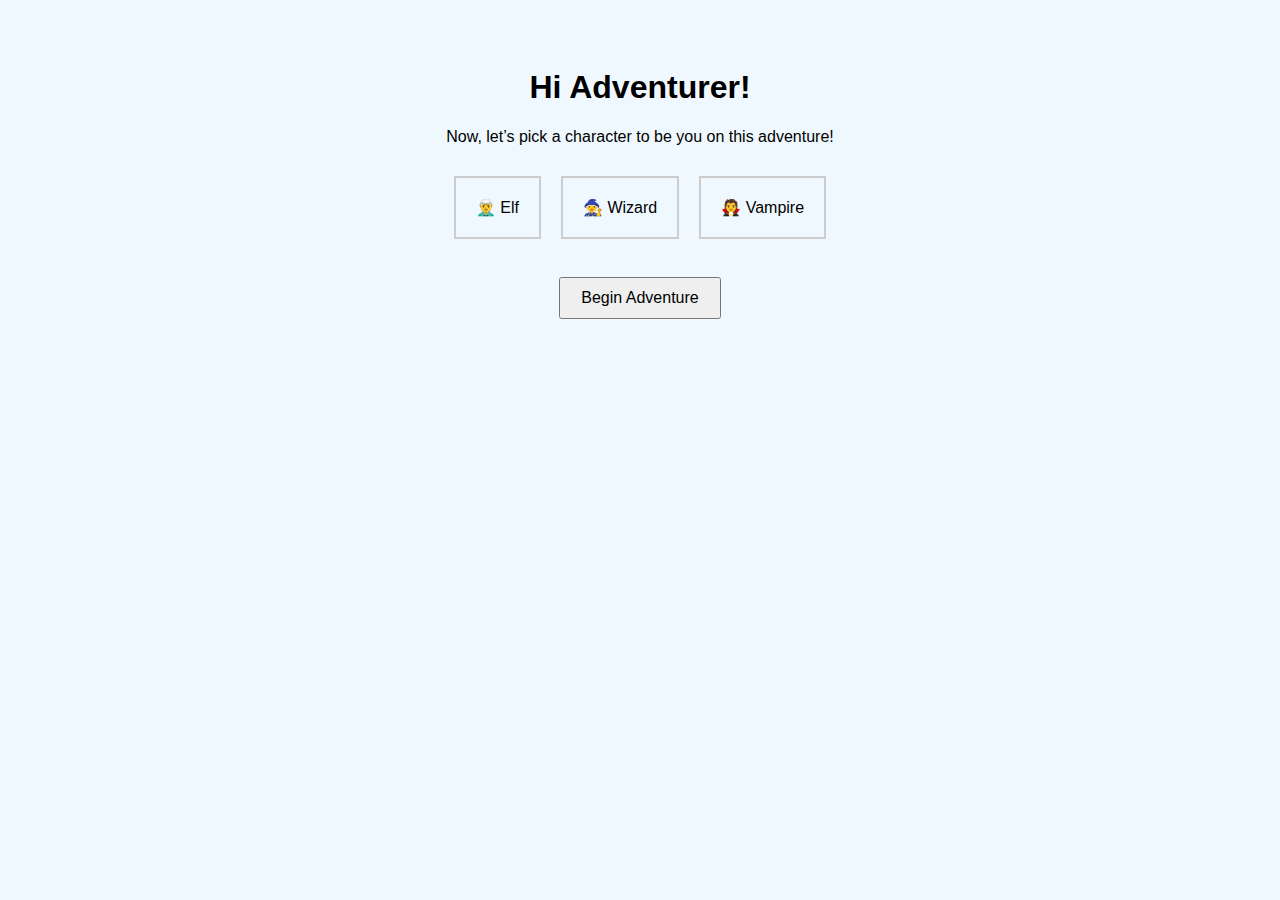
<file: character.html>
<!DOCTYPE html>
<html lang="en">
<head>
  <meta charset="UTF-8" />
  <meta name="viewport" content="width=device-width, initial-scale=1.0"/>
  <title>Choose Your Character</title>
  <link rel="stylesheet" href="style.css" />
  <style>
    .character-container {
      display: flex;
      justify-content: center;
      gap: 20px;
      margin-top: 30px;
    }
    .character {
      border: 2px solid #ccc;
      padding: 20px;
      cursor: pointer;
      transition: transform 0.2s, border-color 0.2s;
    }
    .character:hover {
      transform: scale(1.05);
      border-color: #00aaff;
    }
    .selected {
      border-color: #00aaff;
      background-color: #e6f7ff;
    }
  </style>
</head>
<body>
  <div class="container">
    <h1 id="greeting">Hi!</h1>
    <p>Now, let’s pick a character to be you on this adventure!</p>

    <div class="character-container">
      <div class="character" onclick="selectCharacter(this)">🧝‍♂️ Elf</div>
      <div class="character" onclick="selectCharacter(this)">🧙 Wizard</div>
      <div class="character" onclick="selectCharacter(this)">🧛 Vampire</div>
    </div>

    <br/>
    <button onclick="beginAdventure()">Begin Adventure</button>
  </div>

  <script>
    const greeting = document.getElementById("greeting");
    const username = localStorage.getItem("username") || "Adventurer";
    greeting.textContent = "Hi " + username + "!";

    let selected = null;

    function selectCharacter(element) {
      if (selected) {
        selected.classList.remove("selected");
      }
      element.classList.add("selected");
      selected = element;
    }

    function beginAdventure() {
      if (!selected) {
        alert("Please choose a character!");
        return;
      }
      localStorage.setItem("character", selected.textContent);
      window.location.href = "hub.html";
    }
  </script>
</body>
</html>
</file>
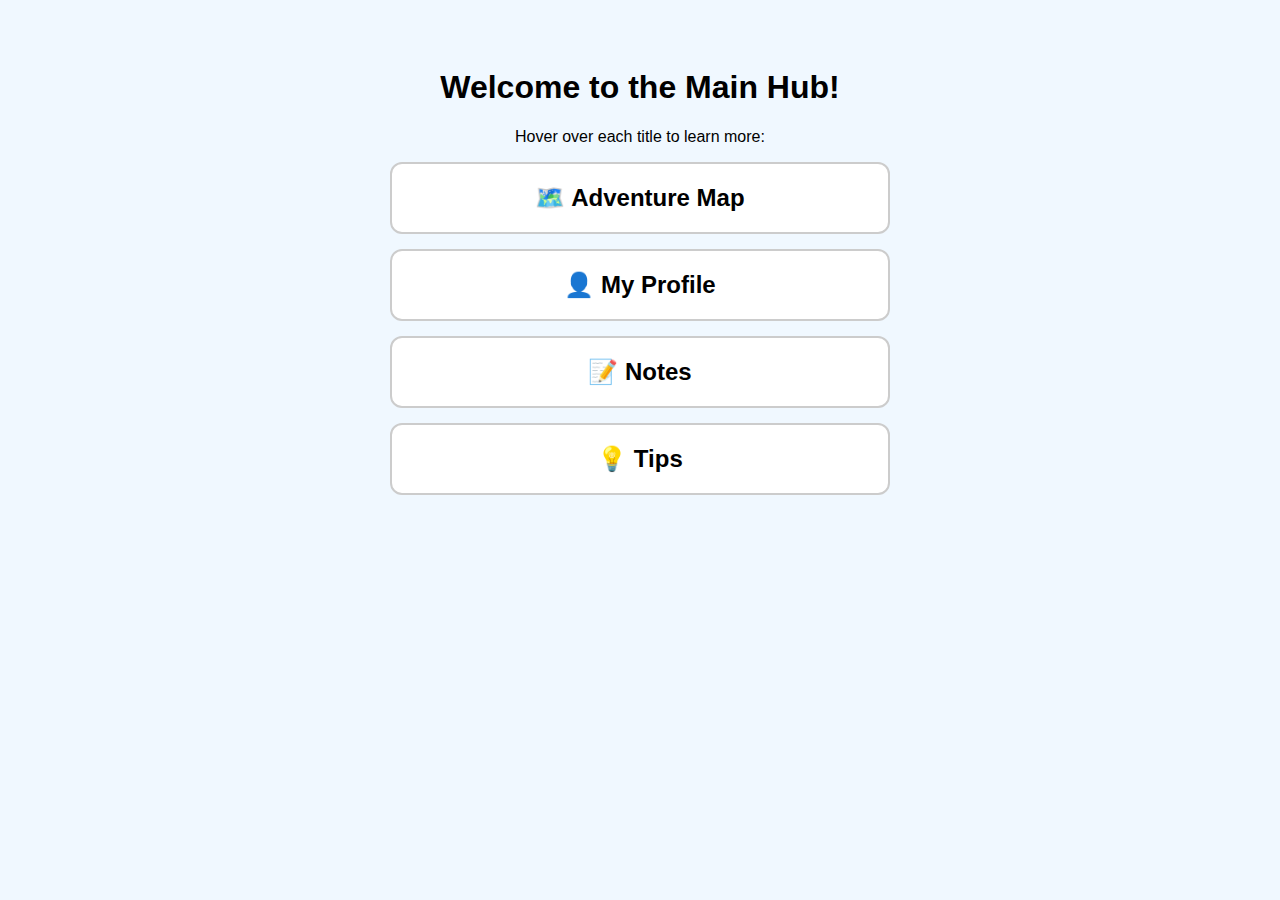
<file: hub.html>
<!DOCTYPE html>
<html lang="en">
<head>
  <meta charset="UTF-8" />
  <meta name="viewport" content="width=device-width, initial-scale=1.0"/>
  <title>RENEW Main Hub</title>
  <link rel="stylesheet" href="style.css" />
  <style>
    .section {
      background-color: #fff;
      border: 2px solid #ccc;
      border-radius: 12px;
      padding: 20px;
      margin: 15px auto;
      max-width: 600px;
      text-align: center;
      position: relative;
    }

    .section h2 {
      margin: 0;
      cursor: pointer;
      display: inline-block;
      position: relative;
    }

    .tooltip {
      visibility: hidden;
      opacity: 0;
      background: rgba(0, 0, 0, 0.75);
      color: #fff;
      text-align: left;
      border-radius: 8px;
      padding: 10px;
      position: absolute;
      top: 100%;
      left: 50%;
      transform: translateX(-50%);
      width: 250px;
      transition: opacity 0.3s ease;
      z-index: 1;
    }

    .tooltip::after {
      content: "";
      position: absolute;
      top: -10px;
      left: 50%;
      transform: translateX(-50%);
      border-width: 5px;
      border-style: solid;
      border-color: transparent transparent rgba(0, 0, 0, 0.75) transparent;
    }

    .section h2:hover + .tooltip {
      visibility: visible;
      opacity: 1;
    }
  </style>
</head>
<body>
  <div class="container">
    <h1>Welcome to the Main Hub!</h1>
    <p>Hover over each title to learn more:</p>

    <div class="section" onclick="window.location.href='adventure-map.html'">
      <h2>🗺️ Adventure Map</h2>
      <div class="tooltip">The map shows your progress. Each section helps you discover something new about yourself.</div>
    </div>

    <div class="section" onclick="alert('My Profile coming soon!')">
      <h2>👤 My Profile</h2>
      <div class="tooltip">Your profile is like your story. It shows what makes you uniquely you!</div>
    </div>

    <div class="section" onclick="alert('Notes coming soon!')">
      <h2>📝 Notes</h2>
      <div class="tooltip">Want to jot things down during your adventure? Head to the Notes section!</div>
    </div>

    <div class="section" onclick="alert('Tips coming soon!')">
      <h2>💡 Tips</h2>
      <div class="tooltip">Need help along the way? Click here for tips and guidance as you go.</div>
    </div>
  </div>
</body>
</html>
</file>
<file: style.css>
body {
  font-family: Arial, sans-serif;
  padding: 40px;
  background-color: #f0f8ff;
}
.container {
  max-width: 500px;
  margin: auto;
  text-align: center;
}
input {
  padding: 10px;
  width: 80%;
  font-size: 16px;
  margin-top: 20px;
}
button {
  padding: 10px 20px;
  font-size: 16px;
  margin-top: 20px;
  cursor: pointer;
}
</file>
